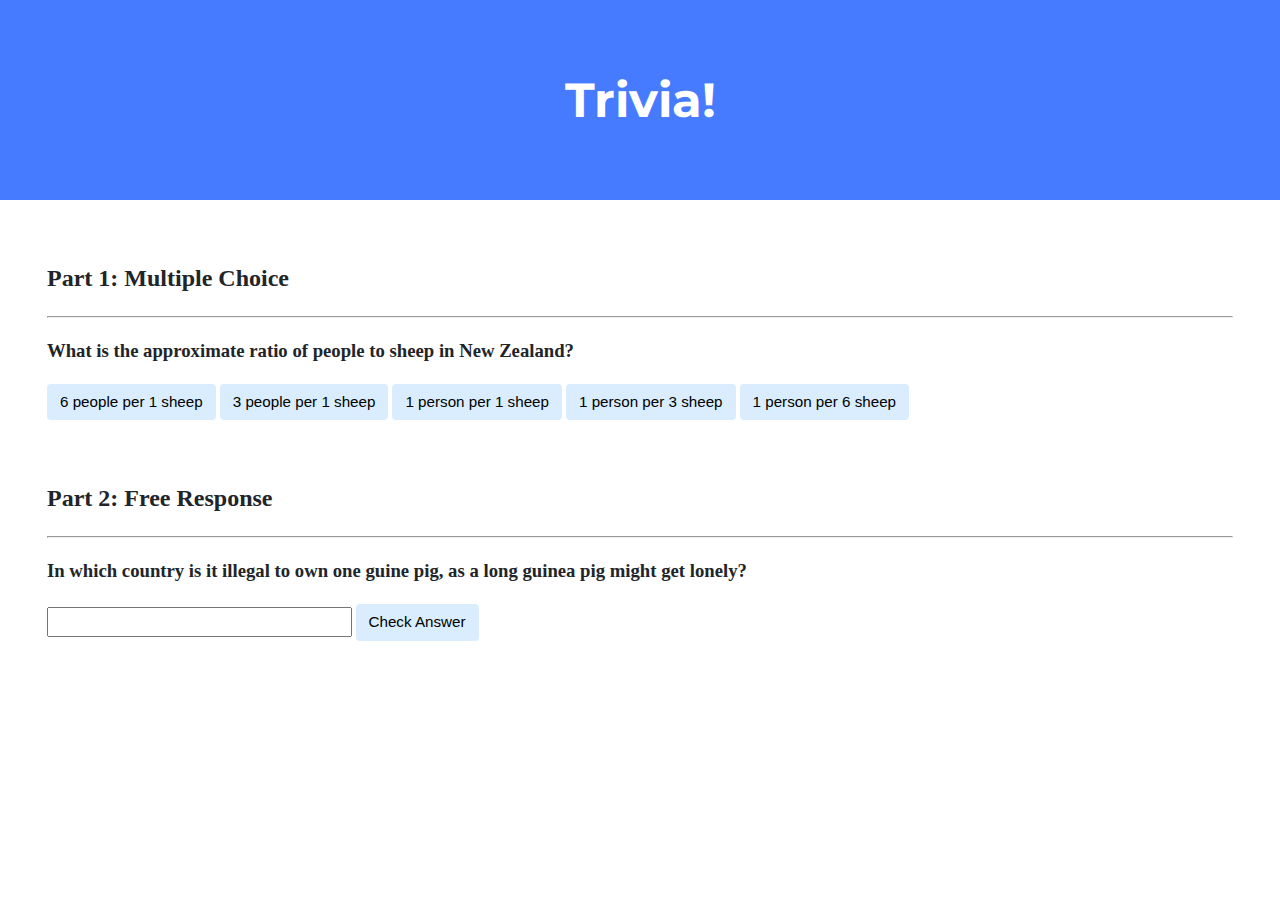
<file: labs/trivia/index.html>
<!DOCTYPE html>

<html lang='en'>
    <head>
        <link href='https://fonts.googleapis.com/css2?family=Montserrat:wght@500&display=swap' rel='stylesheet'>
        <link href='styles.css' rel='stylesheet'>
        <title>Trivia!</title>

        <script>

            // load DOM before running script
            document.addEventListener('DOMContentLoaded', function() {

                // when correct answer clicked, color changes to green
                let correct = document.querySelector('.correct');
                correct.addEventListener('click', function() {
                    correct.style.backgroundColor = 'green';
                    document.querySelector('#feedback1').innerHTML = 'Correct Answer!';
                });

                // loop incorrect answers as there are more than one, set color to red
                let incorrects = document.querySelectorAll('.incorrect');
                for (let i = 0; i < incorrects.length; i++) {
                    incorrects[i].addEventListener('click', function() {
                        incorrects[i].style.backgroundColor = 'red';
                        document.querySelector('#feedback1').innerHTML = 'Incorrect Answer!';
                        });
                };

                document.querySelector('#check').addEventListener('click', function() {
                    let input = document.querySelector('input');
                    if (input.value === 'Switzerland') {
                        input.style.backgroundColor = 'green';
                        document.querySelector('#feedback2').innerHTML = 'Correct Answer!';
                    }
                    else {
                        input.style.backgroundColor = 'red';
                        document.querySelector('#feedback2').innerHTML = 'Incorrect Answer!';
                    }
                });
            });

        </script>

    </head>
    <body>

        <div class='jumbotron' background-image= "url("/image/homeBackground"")>
            <h1>Trivia!</h1>
        </div>

        <div class='container'>

            <div class='section'>
                <h2>Part 1: Multiple Choice </h2>
                <hr>

                <h3> What is the approximate ratio of people to sheep in New Zealand?</h3>

                <button class='incorrect'>6 people per 1 sheep</button>
                <button class='incorrect'>3 people per 1 sheep</button>
                <button class='incorrect'>1 person per 1 sheep</button>
                <button class='incorrect'>1 person per 3 sheep</button>
                <button class='correct'>1 person per 6 sheep</button>

                <P id = 'feedback1'></P>

            </div>

            <div class='section'>
                <h2>Part 2: Free Response</h2>
                <hr>

                <h3>In which country is it illegal to own one guine pig, as a long guinea pig might get lonely?</h3>
                <input type='text'></input>
                <button id='check'>Check Answer</button>

                <p id='feedback2'></p>
            </div>

        </div>
    </body>
</html>
</file>
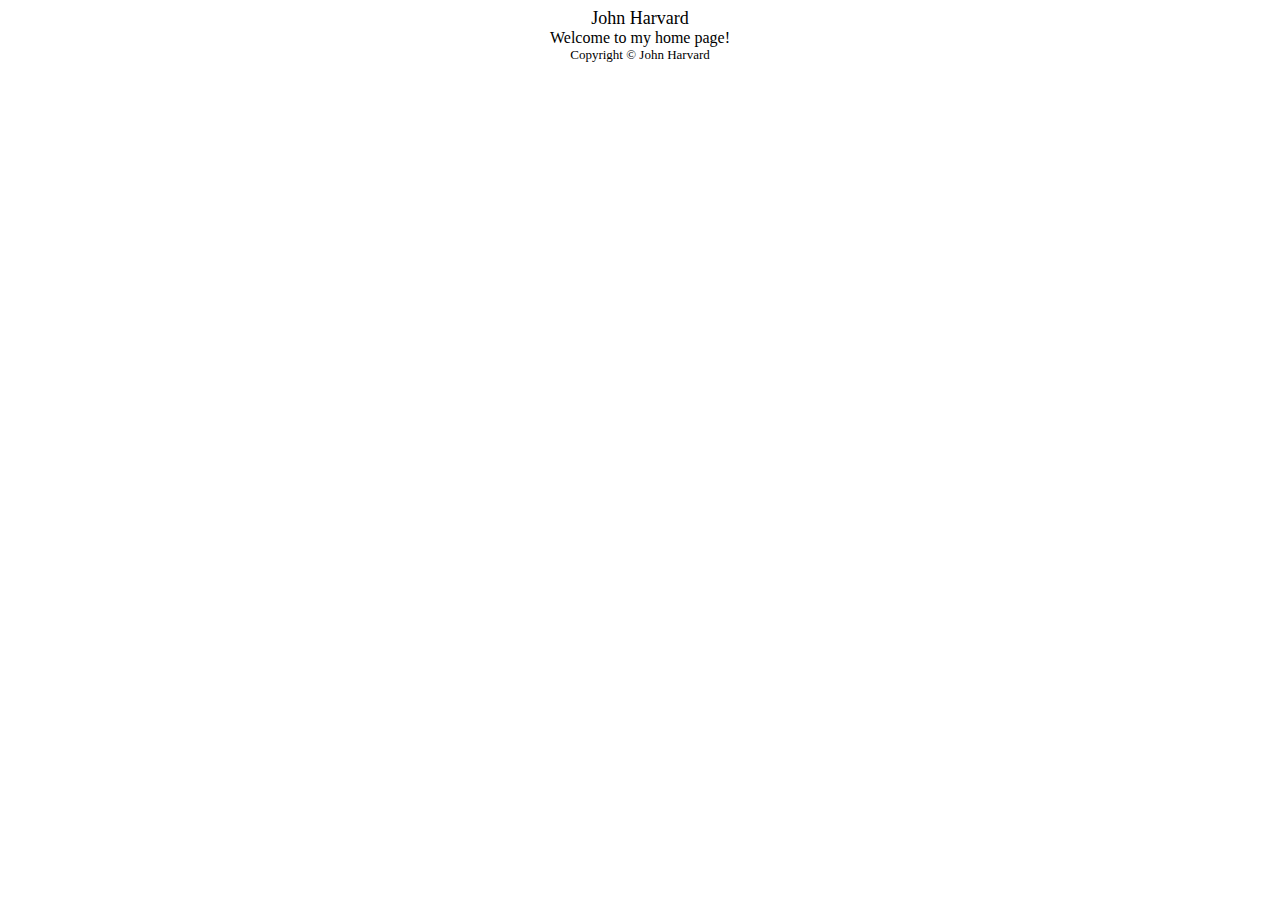
<file: codeSamples/web - html, CSS, JS/css1.html>
<!DOCTYPE html>

<!-- Demonstrates inheritance -->

<html lang="en">
    <head>
        <title>css</title>
    </head>
    <body style="text-align: center;">
        <header style="font-size: large;">
            John Harvard
        </header>
        <main style="font-size: medium;">
            Welcome to my home page!
        </main>
        <footer style="font-size: small;">
            Copyright &#169; John Harvard
        </footer>
    </body>
</html>
</file>
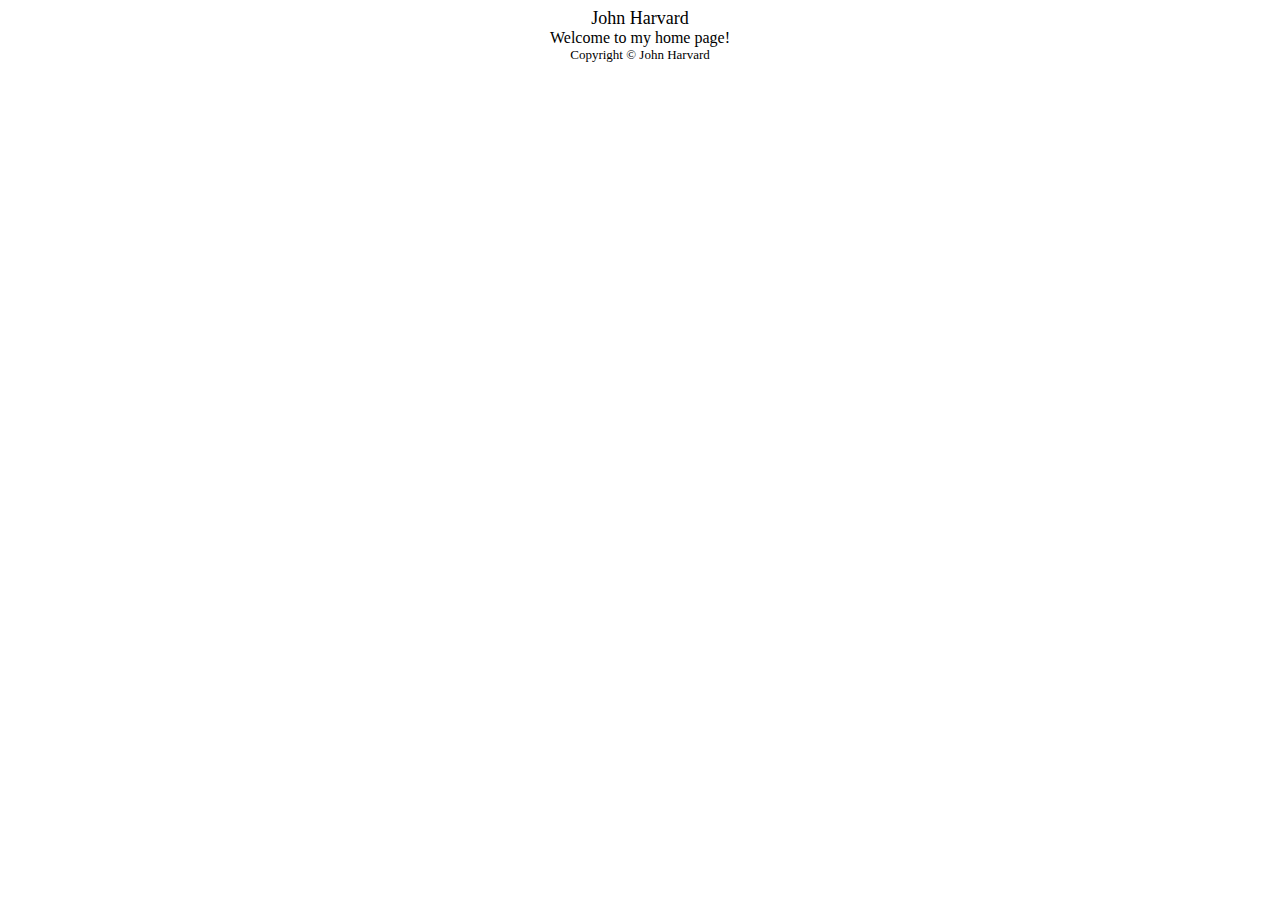
<file: codeSamples/web - html, CSS, JS/css2.html>
<!DOCTYPE html>

<!-- Demonstrates CSS selectors -->

<html lang="en">
    <head>
        <style>

            header
            {
                font-size: large;
                text-align: center;
            }

            main
            {
                font-size: medium;
                text-align: center;
            }

            footer
            {
                font-size: small;
                text-align: center;
            }

        </style>
        <title>css</title>
    </head>
    <body>
        <header>
            John Harvard
        </header>
        <main>
            Welcome to my home page!
        </main>
        <footer>
            Copyright &#169; John Harvard
        </footer>
    </body>
</html>
</file>
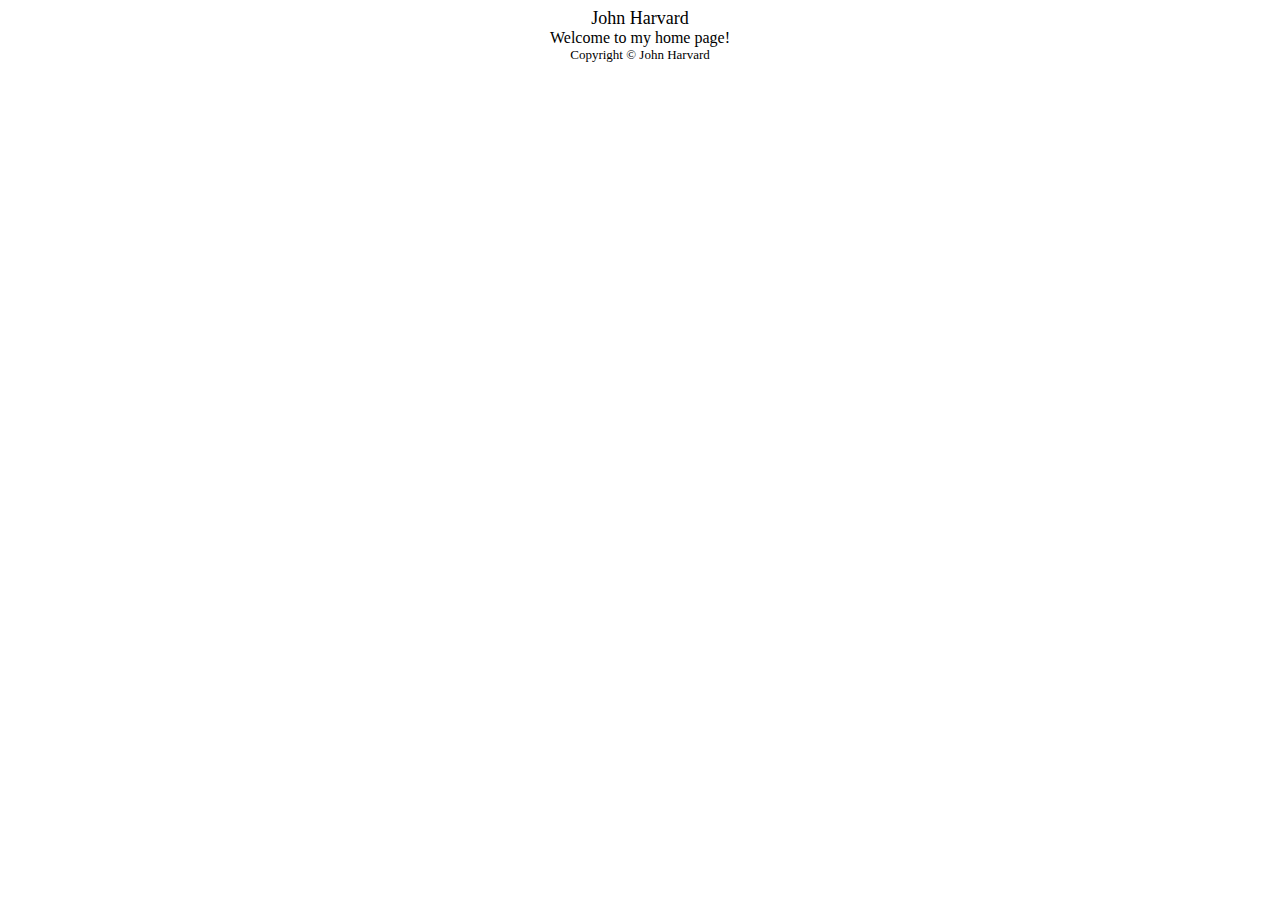
<file: codeSamples/web - html, CSS, JS/css3.html>
<!DOCTYPE html>

<!-- Demonstrates CSS selectors -->

<html lang="en">
    <head>
        <style>

            body
            {
                text-align: center;
            }

            header
            {
                font-size: large;
            }

            main
            {
                font-size: medium;
            }

            footer
            {
                font-size: small;
            }

        </style>
        <title>css</title>
    </head>
    <body>
        <header>
            John Harvard
        </header>
        <main>
            Welcome to my home page!
        </main>
        <footer>
            Copyright &#169; John Harvard
        </footer>
    </body>
</html>
</file>
<file: labs/trivia/styles.css>
body {
    background-color: #fff;
    color: #212529;
    font-size: 1rem;
    font-weight: 400;
    line-height: 1.5;
    margin: 0;
    text-align: left;
}

.container {
    margin-left: auto;
    margin-right: auto;
    padding-left: 15px;
    padding-right: 15px;
}

.jumbotron {
    background-color: #477bff;
    color: #fff;
    margin-bottom: 2rem;
    padding: 2rem 1rem;
    text-align: center;
}

.section {
    padding: 0.5rem 2rem 1rem 2rem;
}

.section:hover {
    background-color: #f5f5f5;
    transition: color 2s ease-in-out, background-color 0.15s ease-in-out;
}

h1 {
    font-family: 'Montserrat', sans-serif;
    font-size: 48px;
}

button, input[type="submit"] {
    background-color: #d9edff;
    border: 1px solid transparent;
    border-radius: 0.25rem;
    font-size: 0.95rem;
    font-weight: 400;
    line-height: 1.5;
    padding: 0.375rem 0.75rem;
    text-align: center;
    transition: color 0.15s ease-in-out, background-color 0.15s ease-in-out, border-color 0.15s ease-in-out, box-shadow 0.15s ease-in-out;
    vertical-align: middle;
}


input[type="text"] {
    line-height: 1.8;
    width: 25%;
}

input[type="text"]:hover {
    background-color: #f5f5f5;
    transition: color 2s ease-in-out, background-color 0.15s ease-in-out;
}
</file>
